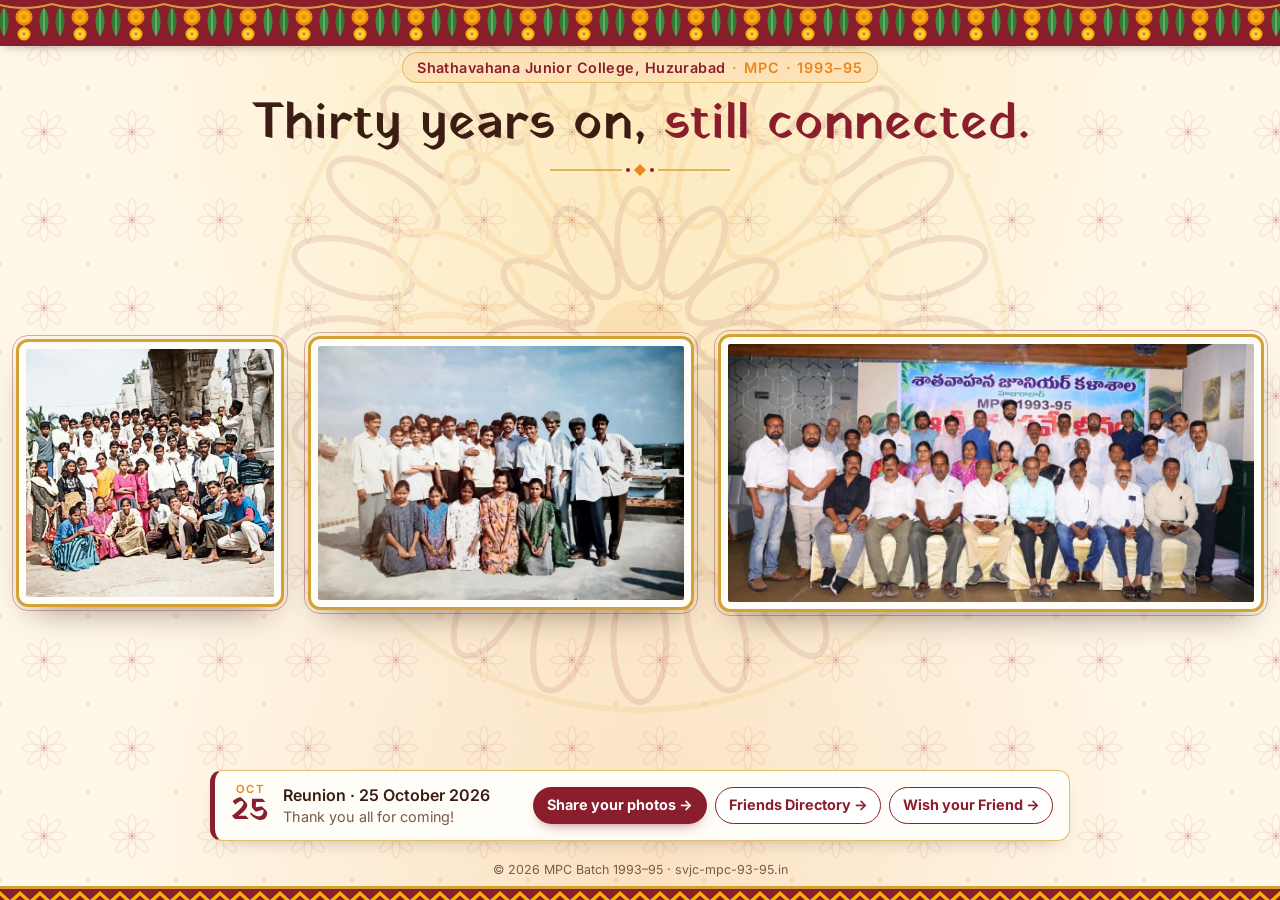
<file: index.html>
<!DOCTYPE html>
<html lang="en">
<head>
  <meta charset="UTF-8">
  <meta name="viewport" content="width=device-width, initial-scale=1.0, viewport-fit=cover">
  <!-- Keep the warm light theme even when the phone is in dark mode -->
  <meta name="color-scheme" content="light only">
  <meta name="theme-color" content="#fff3dc">
  <title>Shathavahana Junior College, Huzurabad · MPC 1993–95</title>
  <meta name="description" content="Shathavahana Junior College, Huzurabad · MPC Class of 1993–95 — thirty years on, still connected.">
  <meta property="og:title" content="Shathavahana Junior College, Huzurabad · MPC 1993–95">
  <meta property="og:description" content="Thirty years on, still connected.">
  <meta property="og:image" content="https://www.svjc-mpc-93-95.in/group-photo.jpeg">
  <link rel="preconnect" href="https://fonts.googleapis.com">
  <link rel="preconnect" href="https://fonts.gstatic.com" crossorigin>
  <link href="https://fonts.googleapis.com/css2?family=Yatra+One&family=Inter:wght@400;600&display=swap" rel="stylesheet">
  <style>
    :root {
      color-scheme: light only;
      --cream: #fff8ea;
      --saffron-soft: #fde2b8;
      --saffron: #e8871e;
      --marigold: #f4b400;
      --maroon: #8b1e2d;
      --leaf: #2e7d32;
      --ink: #3b1d14;
      --muted: #7a5a48;
      --gold: #d4a234;
      --card: #fffdf8;
      --toran-h: 46px;
      --border-h: 14px;
      --gap: clamp(10px, 2.2vh, 22px);
    }

    * { box-sizing: border-box; margin: 0; padding: 0; }

    /* Lock the page to exactly one screen: no scrolling */
    html, body { height: 100%; overflow: hidden; overscroll-behavior: none; }

    body {
      font-family: "Inter", system-ui, sans-serif;
      color: var(--ink);
      line-height: 1.4;
      height: 100vh;
      height: 100dvh;   /* visible height on phones, excluding the address bar */
      display: flex;
      flex-direction: column;
      align-items: center;
      gap: var(--gap);
      padding:
        calc(var(--toran-h) + env(safe-area-inset-top) + 6px)
        max(16px, env(safe-area-inset-right))
        calc(var(--border-h) + env(safe-area-inset-bottom) + 8px)
        max(16px, env(safe-area-inset-left));

      /* Warm saffron glow + faint rangoli flower pattern */
      background-color: var(--cream);
      background-image:
        radial-gradient(ellipse at 50% 0%, rgba(244, 180, 0, 0.22), transparent 60%),
        radial-gradient(ellipse at 50% 100%, rgba(232, 135, 30, 0.20), transparent 60%),
        url("data:image/svg+xml,%3Csvg xmlns='http://www.w3.org/2000/svg' width='88' height='88' viewBox='0 0 88 88'%3E%3Cg fill='none' stroke='%238b1e2d' stroke-opacity='0.09' stroke-width='1.2'%3E%3Cg transform='translate(44 44)'%3E%3Cellipse rx='4' ry='11' cy='-11'/%3E%3Cellipse rx='4' ry='11' cy='-11' transform='rotate(45)'/%3E%3Cellipse rx='4' ry='11' cy='-11' transform='rotate(90)'/%3E%3Cellipse rx='4' ry='11' cy='-11' transform='rotate(135)'/%3E%3Cellipse rx='4' ry='11' cy='-11' transform='rotate(180)'/%3E%3Cellipse rx='4' ry='11' cy='-11' transform='rotate(225)'/%3E%3Cellipse rx='4' ry='11' cy='-11' transform='rotate(270)'/%3E%3Cellipse rx='4' ry='11' cy='-11' transform='rotate(315)'/%3E%3Ccircle r='3'/%3E%3C/g%3E%3C/g%3E%3Cg fill='%23e8871e' fill-opacity='0.14'%3E%3Ccircle cx='0' cy='0' r='2.5'/%3E%3Ccircle cx='88' cy='0' r='2.5'/%3E%3Ccircle cx='0' cy='88' r='2.5'/%3E%3Ccircle cx='88' cy='88' r='2.5'/%3E%3C/g%3E%3C/svg%3E");
    }

    /* ---------- Marigold toran hanging across the top ---------- */
    .toran {
      position: fixed;
      top: 0; left: 0; right: 0;
      height: calc(var(--toran-h) + env(safe-area-inset-top));
      background-color: var(--maroon);
      background-image: url("data:image/svg+xml,%3Csvg xmlns='http://www.w3.org/2000/svg' width='56' height='46' viewBox='0 0 56 46'%3E%3Cpath d='M0 4 Q28 12 56 4' stroke='%23d4a234' stroke-width='2' fill='none'/%3E%3Cg%3E%3Cpath d='M8 7 C1 17 3 28 8 37 C13 28 15 17 8 7Z' fill='%232e7d32'/%3E%3Cpath d='M8 9 L8 35' stroke='%23a5d6a7' stroke-width='0.8'/%3E%3C/g%3E%3Cg%3E%3Cpath d='M48 7 C41 17 43 28 48 37 C53 28 55 17 48 7Z' fill='%23388e3c'/%3E%3Cpath d='M48 9 L48 35' stroke='%23a5d6a7' stroke-width='0.8'/%3E%3C/g%3E%3Cline x1='28' y1='8' x2='28' y2='38' stroke='%23d4a234' stroke-width='1'/%3E%3Ccircle cx='28' cy='17' r='8.5' fill='%23e8871e'/%3E%3Ccircle cx='28' cy='17' r='6' fill='%23f4b400'/%3E%3Ccircle cx='28' cy='17' r='2.4' fill='%23e8871e'/%3E%3Ccircle cx='28' cy='34' r='6.5' fill='%23f4b400'/%3E%3Ccircle cx='28' cy='34' r='4.2' fill='%23ffd54f'/%3E%3Ccircle cx='28' cy='34' r='1.8' fill='%23e8871e'/%3E%3C/svg%3E");
      background-repeat: repeat-x;
      background-position: center bottom;
      background-size: 56px var(--toran-h);
      box-shadow: 0 4px 10px -4px rgba(59, 29, 20, 0.35);
      z-index: 2;
    }

    /* ---------- Saree-style border along the bottom ---------- */
    .saree-border {
      position: fixed;
      left: 0; right: 0; bottom: 0;
      height: calc(var(--border-h) + env(safe-area-inset-bottom));
      background-color: var(--maroon);
      background-image: url("data:image/svg+xml,%3Csvg xmlns='http://www.w3.org/2000/svg' width='20' height='14' viewBox='0 0 20 14'%3E%3Crect width='20' height='3' fill='%23d4a234'/%3E%3Cpath d='M0 14 L10 5 L20 14Z' fill='%23f4b400'/%3E%3Cpath d='M5 14 L10 9.5 L15 14Z' fill='%238b1e2d'/%3E%3C/svg%3E");
      background-repeat: repeat-x;
      background-position: center top;
      background-size: 20px var(--border-h);
      z-index: 2;
    }

    /* ---------- Faint mandala behind the heading ---------- */
    .mandala {
      position: fixed;
      top: calc(var(--toran-h) - 9vmin);
      left: 50%;
      width: min(130vw, 760px);
      aspect-ratio: 1;
      transform: translateX(-50%);
      opacity: 0.10;
      pointer-events: none;
      z-index: 0;
    }
    header, .photo, .meet, footer { position: relative; z-index: 1; }

    /* ---------- Header ---------- */
    header { text-align: center; flex-shrink: 0; width: 100%; }
    .eyebrow {
      display: inline-flex;
      flex-wrap: wrap;
      justify-content: center;
      align-items: center;
      column-gap: 0.45em;
      max-width: 100%;
      font-size: clamp(0.72rem, 1.7vh, 0.9rem);
      font-weight: 600;
      letter-spacing: 0.03em;
      line-height: 1.35;
      color: var(--maroon);
      background: var(--saffron-soft);
      border: 1px solid rgba(212, 162, 52, 0.6);
      padding: 5px 14px;
      border-radius: 999px;
      margin-bottom: clamp(6px, 1.4vh, 12px);
    }
    .eyebrow .batch { color: var(--saffron); white-space: nowrap; letter-spacing: 0.08em; }
    .eyebrow .sep { color: var(--gold); }
    /* Narrow phones: college name on line 1, "MPC · 1993–95" on line 2 */
    @media (max-width: 600px) {
      .eyebrow { flex-direction: column; border-radius: 16px; padding: 6px 14px; }
      .eyebrow .sep { display: none; }
    }
    h1 {
      font-family: "Yatra One", Georgia, serif;
      font-weight: 400;
      white-space: nowrap;      /* always one line */
      width: 100%;
      overflow: hidden;
      /* first guess; the small script below shrinks it if it would not fit */
      font-size: min(6.4vw, 5.6vh, 3.3rem);
      line-height: 1.2;
      color: var(--ink);
    }
    h1 span { color: var(--maroon); }
    .divider {
      display: block;
      width: min(180px, 40vw);
      height: 12px;
      margin: clamp(4px, 1vh, 8px) auto 0;
      background: url("data:image/svg+xml,%3Csvg xmlns='http://www.w3.org/2000/svg' width='180' height='12' viewBox='0 0 180 12'%3E%3Cpath d='M0 6 H72 M108 6 H180' stroke='%23d4a234' stroke-width='1.5'/%3E%3Cpath d='M90 0 L96 6 L90 12 L84 6Z' fill='%23e8871e'/%3E%3Ccircle cx='78' cy='6' r='2' fill='%238b1e2d'/%3E%3Ccircle cx='102' cy='6' r='2' fill='%238b1e2d'/%3E%3C/svg%3E") center / contain no-repeat;
    }

    /* ---------- Photos: three framed pictures share the leftover space ---------- */
    .photo {
      flex: 1 1 0;
      min-height: 0;
      width: 100%;
      max-width: 1600px;
      display: flex;
      flex-direction: row;          /* side by side */
      align-items: center;
      justify-content: center;
      gap: clamp(10px, 2vw, 24px);
    }
    /* Each picture's share of the width follows its shape (width / height),
       so both photos end up the same height. */
    .shot {
      flex: var(--ratio) 1 0;
      min-width: 0;
      min-height: 0;
      height: 100%;
      display: flex;
      align-items: center;
      justify-content: center;
    }
    .shot img {
      display: block;
      max-width: 100%;
      max-height: 100%;
      width: auto;
      height: auto;
      object-fit: contain;      /* whole photo always visible, never cropped */
      padding: clamp(3px, 0.8vh, 7px);
      background: var(--card);
      border: 3px solid var(--gold);
      outline: 1px solid rgba(139, 30, 45, 0.35);
      outline-offset: 3px;
      border-radius: 12px;
      box-shadow: 0 16px 34px -16px rgba(59, 29, 20, 0.55);
    }

    /* ---------- Meet card ---------- */
    .meet {
      flex-shrink: 0;
      display: flex;
      align-items: center;
      gap: 14px;
      background: var(--card);
      border: 1px solid rgba(212, 162, 52, 0.7);
      border-left: 5px solid var(--maroon);
      border-radius: 12px;
      padding: clamp(8px, 1.4vh, 13px) 16px;
      max-width: 860px;
      width: 100%;
      box-shadow: 0 8px 20px -14px rgba(59, 29, 20, 0.5);
    }
    .meet-date { flex-shrink: 0; text-align: center; line-height: 1; }
    .meet-date .mon {
      font-size: 0.7rem;
      font-weight: 600;
      letter-spacing: 0.12em;
      color: var(--saffron);
    }
    .meet-date .day {
      font-family: "Yatra One", Georgia, serif;
      font-size: clamp(1.5rem, 3.6vh, 2rem);
      color: var(--maroon);
    }
    .meet h2 { font-size: clamp(0.88rem, 2vh, 1rem); font-weight: 600; }
    .meet p  { font-size: clamp(0.78rem, 1.7vh, 0.9rem); color: var(--muted); }
    .meet-text { flex: 1; min-width: 0; }
    .meet-cta { flex-shrink: 0; text-decoration: none; white-space: nowrap; font-weight: 700;
      font-size: clamp(0.78rem, 1.8vh, 0.9rem); color: #fff; background: var(--maroon);
      border-radius: 999px; padding: 8px 14px; box-shadow: 0 6px 14px -8px rgba(139, 30, 45, 0.8); }
    .meet-cta:hover, .meet-cta:focus-visible { background: #6e1424; }
    .meet-actions { display: flex; gap: 8px; flex-shrink: 0; }
    .meet-cta .sm { display: none; }
    .meet-cta.alt { background: #fff; color: var(--maroon); border: 1.5px solid var(--maroon); box-shadow: none; padding: 6.5px 12.5px; }
    .meet-cta.alt:hover, .meet-cta.alt:focus-visible { background: #fbedef; }
    /* Narrow screens and sideways phones: button on its own row under the text. */
    @media (max-width: 600px), (orientation: landscape) and (max-height: 500px) {
      .meet { flex-wrap: wrap; row-gap: 8px; }
      .meet-actions { width: 100%; gap: 6px; }
      .meet-cta .lg { display: none; } .meet-cta .sm { display: inline; }
      .meet-cta { flex: 1 1 0; min-width: 0; text-align: center; padding: 8px 6px; font-size: min(3.3vw, 0.86rem); overflow: hidden; text-overflow: ellipsis; }
      .meet-cta.alt { padding: 6.5px 4.5px; }
    }
    @media (orientation: landscape) and (max-height: 500px) {
      .meet-cta { font-size: min(1.4vw, 0.74rem); padding: 7px 3px; }
      .meet-cta.alt { padding: 5.5px 2.5px; }
    }

    footer {
      flex-shrink: 0;
      font-size: clamp(0.66rem, 1.4vh, 0.78rem);
      color: var(--muted);
      text-align: center;
    }

    /* ---------- Phones & tablets held upright (the main audience) ----------
       Size the photo to the screen width and keep heading, photo and
       meet card grouped together in the middle. */
    @media (max-aspect-ratio: 3/4) {
      body { --gap: clamp(14px, 2.8vh, 28px); }
      header { margin-top: auto; }
      /* Newest photo full width on top; the two old ones side by side below. */
      .photo { display: grid; grid-template-columns: 1fr 1fr; grid-template-rows: auto auto; align-content: center;
               grid-template-areas: "now now" "then1 then2"; gap: clamp(8px, 1.6vh, 16px); align-items: end; }
      .shot  { height: auto; width: 100%; }
      .shot.now img   { max-height: 34vh; max-height: 34dvh; }    /* sizes keep everything on one screen */
      .shot.then1 img, .shot.then2 img { max-height: 23vh; max-height: 23dvh; }
      .shot.now { grid-area: now; } .shot.then1 { grid-area: then1; } .shot.then2 { grid-area: then2; }
      .meet { margin-bottom: auto; }
    }

    /* ---------- Phones held sideways (wide but short) ---------- */
    @media (orientation: landscape) and (max-height: 500px) {
      :root { --toran-h: 30px; --border-h: 10px; }
      body {
        display: grid;
        grid-template-columns: minmax(200px, 36%) 1fr;
        grid-template-rows: auto 1fr auto;
        grid-template-areas:
          "head  head"
          "meet  photo"
          "foot  photo";
        align-items: center;
        column-gap: 20px;
        row-gap: 8px;
      }
      header { grid-area: head; }
      .divider { display: none; }
      .eyebrow { font-size: 0.72rem; padding: 3px 12px; margin-bottom: 4px; }
      h1 { font-size: min(4.2vw, 9vh); }
      .photo  { grid-area: photo; height: 100%; }
      .meet   { grid-area: meet; padding: 8px 12px; align-self: end; }
      .meet p { display: none; }
      footer  { grid-area: foot; align-self: start; }
      .mandala { display: none; }
    }

    /* ---------- Very short upright screens ---------- */
    @media (max-height: 580px) and (orientation: portrait) {
      .meet p, .divider { display: none; }
    }
  </style>
</head>
<body>

  <div class="toran" aria-hidden="true"></div>
  <svg class="mandala" id="mandala" viewBox="-100 -100 200 200" aria-hidden="true"></svg>

  <header>
    <div class="eyebrow"><span class="college">Shathavahana Junior College, Huzurabad</span><span class="sep" aria-hidden="true">·</span><span class="batch">MPC · 1993–95</span></div>
    <h1 id="title">Thirty years on, <span>still connected.</span></h1>
    <span class="divider" aria-hidden="true"></span>
  </header>

  <main class="photo" aria-label="Batch photos">
    <!-- --ratio = width/height, --ratio-v = height/width (used when stacked) -->
    <figure class="shot then1" style="--ratio:1; --ratio-v:1">
      <img src="group-photo.jpeg" width="1600" height="1600"
           alt="Group photo of the Shathavahana Junior College MPC Class of 1993–95 at a temple"
           onerror="this.parentNode.style.display='none'">
    </figure>
    <figure class="shot then2" style="--ratio:1.435; --ratio-v:0.697">
      <img src="group-photo-2.jpeg" width="1600" height="1115"
           alt="MPC 1993–95 classmates together on a rooftop in Huzurabad"
           onerror="this.parentNode.style.display='none'">
    </figure>
    <figure class="shot now" style="--ratio:2.036; --ratio-v:0.491">
      <img src="group-photo-3.jpeg" width="1140" height="560"
           alt="MPC 1993–95 classmates at the reunion on 25 October 2026 in Hanamkonda"
           onerror="this.parentNode.style.display='none'">
    </figure>
  </main>

  <section class="meet" aria-label="Reunion">
    <div class="meet-date">
      <div class="mon">OCT</div>
      <div class="day">25</div>
    </div>
    <div class="meet-text">
      <h2>Reunion · 25 October 2026</h2>
      <p>Thank you all for coming!</p>
    </div>
    <div class="meet-actions">
      <a class="meet-cta" href="/upload/"><span class="lg">Share your photos →</span><span class="sm">Share photos</span></a>
      <a class="meet-cta alt" href="/friends/"><span class="lg">Friends Directory →</span><span class="sm">Directory</span></a>
      <a class="meet-cta alt" href="/wishes/"><span class="lg">Wish your Friend →</span><span class="sm">Wish friends</span></a>
    </div>
  </section>

  <footer>&copy; 2026 MPC Batch 1993–95 · svjc-mpc-93-95.in</footer>

  <div class="saree-border" aria-hidden="true"></div>

  <script>
    // Draw the background mandala: rings of petals around a centre.
    (function () {
      var svg = document.getElementById('mandala'), out = '';
      var rings = [
        { n: 24, r: 78, rx: 7,  ry: 16, c: '#8b1e2d' },
        { n: 16, r: 52, rx: 8,  ry: 18, c: '#e8871e' },
        { n: 12, r: 28, rx: 6,  ry: 13, c: '#8b1e2d' }
      ];
      rings.forEach(function (g) {
        for (var i = 0; i < g.n; i++) {
          out += '<ellipse cx="0" cy="' + -g.r + '" rx="' + g.rx + '" ry="' + g.ry +
                 '" fill="none" stroke="' + g.c + '" stroke-width="1.6" transform="rotate(' +
                 (360 / g.n) * i + ')"/>';
        }
      });
      out += '<circle r="96" fill="none" stroke="#d4a234" stroke-width="1.5"/>' +
             '<circle r="64" fill="none" stroke="#d4a234" stroke-width="1"/>' +
             '<circle r="12" fill="#e8871e"/>';
      svg.innerHTML = out;
    })();

    // Keep the headline on one line: shrink it until it fits the screen width.
    (function () {
      var h = document.getElementById('title');
      function fit() {
        h.style.fontSize = '';
        var size = parseFloat(getComputedStyle(h).fontSize);
        while (h.scrollWidth > h.clientWidth && size > 12) {
          size -= 0.5;
          h.style.fontSize = size + 'px';
        }
      }
      fit();
      if (document.fonts && document.fonts.ready) document.fonts.ready.then(fit);
      window.addEventListener('resize', fit);
      window.addEventListener('orientationchange', fit);
    })();
  </script>
</body>
</html>
</file>
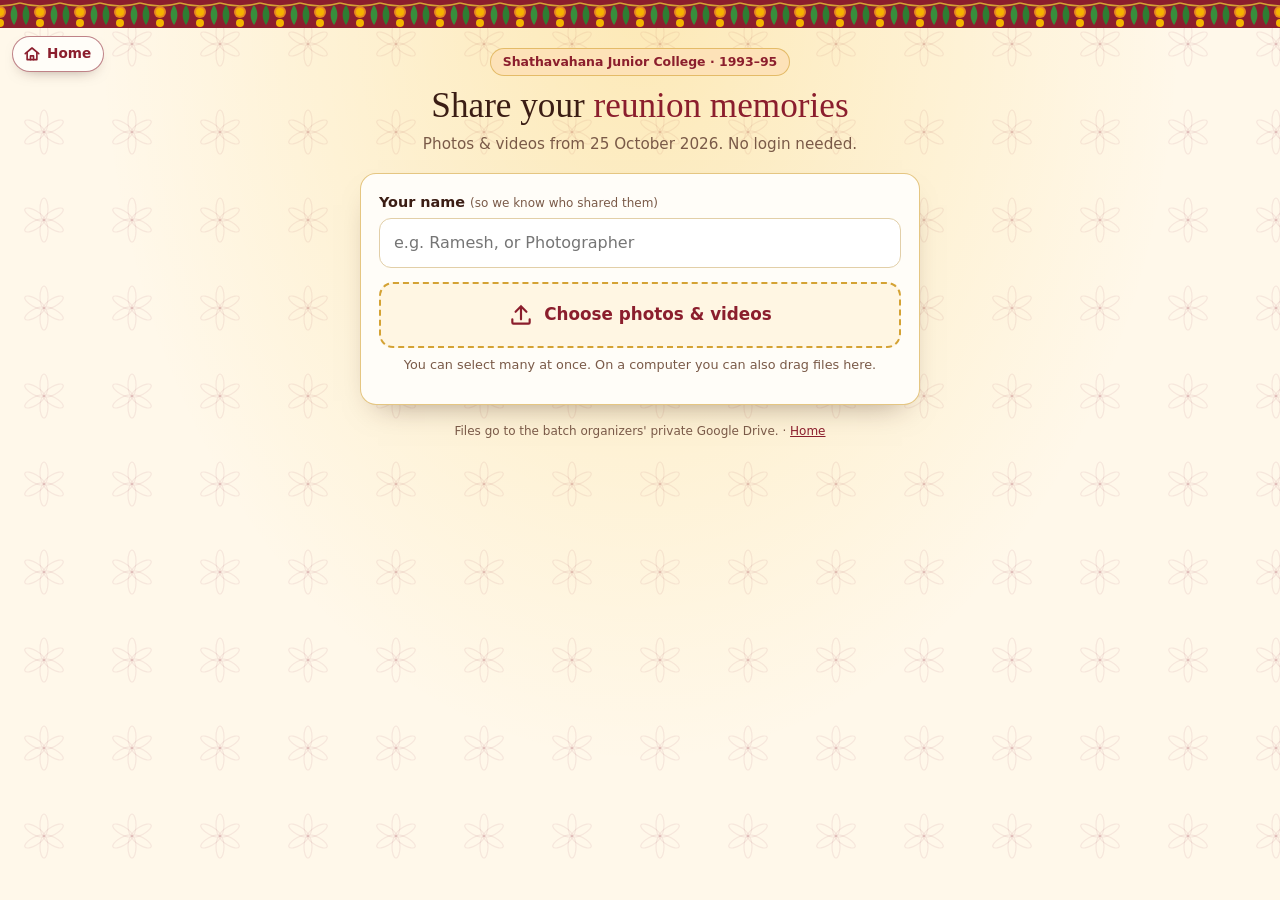
<file: upload/index.html>
<!doctype html>
<html lang="en">
<head>
  <meta charset="utf-8" />
  <meta name="viewport" content="width=device-width, initial-scale=1, viewport-fit=cover" />
  <!-- Only this site's scripts run. Uploads go to Google (Apps Script + Drive upload addresses). -->
  <meta http-equiv="Content-Security-Policy" content="default-src 'self'; script-src 'self'; style-src 'self' 'unsafe-inline' https://fonts.googleapis.com; font-src https://fonts.gstatic.com; img-src 'self' data: blob:; connect-src https://script.google.com https://script.googleusercontent.com https://www.googleapis.com; object-src 'none'; base-uri 'self'; form-action 'none'; upgrade-insecure-requests" />
  <meta name="referrer" content="strict-origin-when-cross-origin" />
  <meta name="robots" content="noindex" />
  <meta name="color-scheme" content="light only" />
  <meta name="theme-color" content="#8b1e2d" />
  <title>Share Photos & Videos · Shathavahana Junior College Reunion 2026</title>
  <meta property="og:title" content="Share your reunion photos & videos" />
  <meta property="og:description" content="Tap the link, choose your photos and videos, done. No login needed." />
  <meta property="og:image" content="https://www.svjc-mpc-93-95.in/group-photo-2.jpeg" />
  <link rel="icon" href="data:image/svg+xml,%3Csvg xmlns='http://www.w3.org/2000/svg' viewBox='0 0 24 24'%3E%3Crect width='24' height='24' rx='5' fill='%238b1e2d'/%3E%3Cpath d='M12 6l5 5h-3v6h-4v-6H7z' fill='%23f4b400'/%3E%3C/svg%3E" />
  <link rel="preconnect" href="https://fonts.googleapis.com" />
  <link rel="preconnect" href="https://fonts.gstatic.com" crossorigin />
  <link href="https://fonts.googleapis.com/css2?family=Yatra+One&family=Inter:wght@400;600;700&display=swap" rel="stylesheet" />
  <style>
    :root { --cream:#fff8ea; --maroon:#8b1e2d; --saffron:#e8871e; --gold:#d4a234; --ink:#3b1d14; --muted:#7a5a48; --card:#fffdf8; --ok:#1f8f4e; --err:#c62828; }
    * { box-sizing: border-box; margin: 0; padding: 0; }
    html { -webkit-text-size-adjust: 100%; }
    body { font-family: Inter, system-ui, sans-serif; color: var(--ink); line-height: 1.45; min-height: 100vh; min-height: 100dvh;
      background-color: var(--cream);
      background-image: radial-gradient(ellipse at 50% 0%, rgba(244,180,0,.22), transparent 60%),
        url("data:image/svg+xml,%3Csvg xmlns='http://www.w3.org/2000/svg' width='88' height='88'%3E%3Cg fill='none' stroke='%238b1e2d' stroke-opacity='0.08' stroke-width='1.2' transform='translate(44 44)'%3E%3Cellipse rx='4' ry='11' cy='-11'/%3E%3Cellipse rx='4' ry='11' cy='-11' transform='rotate(60)'/%3E%3Cellipse rx='4' ry='11' cy='-11' transform='rotate(120)'/%3E%3Cellipse rx='4' ry='11' cy='-11' transform='rotate(180)'/%3E%3Cellipse rx='4' ry='11' cy='-11' transform='rotate(240)'/%3E%3Cellipse rx='4' ry='11' cy='-11' transform='rotate(300)'/%3E%3C/g%3E%3C/svg%3E");
      padding: calc(40px + env(safe-area-inset-top)) 16px calc(28px + env(safe-area-inset-bottom)); }
    .toran { position: fixed; top: 0; left: 0; right: 0; height: calc(28px + env(safe-area-inset-top)); z-index: 5; background-color: var(--maroon);
      background-image: url("data:image/svg+xml,%3Csvg xmlns='http://www.w3.org/2000/svg' width='40' height='28' viewBox='0 0 40 28'%3E%3Cpath d='M0 3 Q20 9 40 3' stroke='%23d4a234' stroke-width='1.5' fill='none'/%3E%3Cpath d='M6 5 C1 12 2 19 6 25 C10 19 11 12 6 5Z' fill='%232e7d32'/%3E%3Cpath d='M34 5 C29 12 30 19 34 25 C38 19 39 12 34 5Z' fill='%23388e3c'/%3E%3Ccircle cx='20' cy='12' r='6' fill='%23e8871e'/%3E%3Ccircle cx='20' cy='12' r='4' fill='%23f4b400'/%3E%3Ccircle cx='20' cy='23' r='4' fill='%23f4b400'/%3E%3C/svg%3E");
      background-repeat: repeat-x; background-position: center bottom; background-size: 40px 28px; }
    main { max-width: 560px; margin: 0 auto; }
    header { text-align: center; margin: 8px 0 18px; }
    .eyebrow { display: inline-block; font-size: .78rem; font-weight: 600; color: var(--maroon); background: #fde2b8; border: 1px solid rgba(212,162,52,.6); border-radius: 999px; padding: 4px 12px; }
    h1 { font-family: "Yatra One", Georgia, serif; font-weight: 400; font-size: clamp(1.6rem, 7vw, 2.2rem); line-height: 1.15; margin-top: 10px; }
    h1 span { color: var(--maroon); }
    .sub { color: var(--muted); margin-top: 6px; font-size: .95rem; }
    .card { background: var(--card); border: 1px solid rgba(212,162,52,.6); border-radius: 16px; padding: 18px; box-shadow: 0 14px 30px -18px rgba(59,29,20,.5); }
    label.name { display: block; font-weight: 600; font-size: .9rem; }
    label.name small { font-weight: 400; color: var(--muted); }
    input[type=text] { width: 100%; margin-top: 6px; font: inherit; font-size: 16px; padding: 12px 14px; border: 1px solid #e2cfa8; border-radius: 12px; background: #fff; }
    input[type=text]:focus { outline: 2px solid var(--maroon); outline-offset: 1px; }
    .pick { margin-top: 14px; display: flex; align-items: center; justify-content: center; gap: 10px; width: 100%; padding: 18px 16px; border: 2px dashed var(--gold); border-radius: 14px;
      background: #fff6e3; color: var(--maroon); font-weight: 700; font-size: 1.05rem; cursor: pointer; text-align: center; }
    .pick:hover, .pick.drag { background: #fdebc8; }
    .pick svg { flex-shrink: 0; }
    .pick input { position: absolute; width: 1px; height: 1px; opacity: 0; }
    .hint { font-size: .8rem; color: var(--muted); margin-top: 8px; text-align: center; }
    .summary { display: none; margin-top: 16px; font-size: .9rem; font-weight: 600; }
    .bar { height: 8px; border-radius: 99px; background: #f1e3c6; overflow: hidden; margin-top: 6px; }
    .bar > i { display: block; height: 100%; width: 0; background: linear-gradient(90deg, var(--saffron), var(--maroon)); transition: width .3s; }
    ul#files { list-style: none; margin-top: 12px; display: grid; gap: 8px; }
    ul#files li { display: grid; grid-template-columns: 44px 1fr auto; gap: 10px; align-items: center; background: #fff; border: 1px solid #efe2c8; border-radius: 12px; padding: 8px 10px; }
    .thumb { width: 44px; height: 44px; border-radius: 8px; background: #f3ead8 center/cover no-repeat; display: grid; place-items: center; color: var(--muted); font-size: .7rem; font-weight: 700; }
    .fname { font-size: .85rem; font-weight: 600; white-space: nowrap; overflow: hidden; text-overflow: ellipsis; }
    .fmeta { font-size: .75rem; color: var(--muted); }
    .fmeta.err { color: var(--err); }
    .state { font-size: .8rem; font-weight: 700; min-width: 44px; text-align: right; }
    .state.ok { color: var(--ok); } .state.err { color: var(--err); }
    li .bar { grid-column: 2 / 4; margin-top: 0; height: 5px; }
    .retry { display: none; margin-top: 12px; width: 100%; padding: 12px; border-radius: 999px; border: 1px solid var(--maroon); background: #fff; color: var(--maroon); font: inherit; font-weight: 700; cursor: pointer; }
    .notice { margin-top: 14px; font-size: .85rem; border-radius: 12px; padding: 10px 12px; background: #fff3e0; border: 1px solid #f6cf98; color: #7a4a10; }
    .notice.ok { background: #e8f5ec; border-color: #a5d6b3; color: #1b5e33; }
    .closed { text-align: center; color: var(--muted); }
    footer { text-align: center; font-size: .75rem; color: var(--muted); margin-top: 18px; }
    footer a { color: var(--maroon); }

    /* Home button: fixed under the toran; icon-only on phones so it never covers the heading. */
    .home { position: fixed; z-index: 6; top: calc(36px + env(safe-area-inset-top)); left: max(12px, env(safe-area-inset-left));
      display: inline-flex; align-items: center; gap: 6px; height: 36px; padding: 0 12px 0 10px; border-radius: 999px;
      background: #fffdf8; color: #8b1e2d; border: 1.5px solid rgba(139,30,45,.55); font-weight: 700; font-size: .85rem; text-decoration: none;
      box-shadow: 0 6px 16px -10px rgba(59,29,20,.6); }
    .home:hover, .home:focus-visible { background: #fbedef; }
    @media (max-width: 640px) { .home { width: 36px; padding: 0; justify-content: center; } .home span { display: none; } }
    @media (max-width: 400px) { header { padding-top: 40px; } }   /* keep the heading clear of the Home button */
  </style>
</head>
<body>
  <div class="toran" aria-hidden="true"></div>
  <a class="home" href="/" aria-label="Home"><svg viewBox="0 0 24 24" width="18" height="18" fill="none" stroke="currentColor" stroke-width="2.2" stroke-linecap="round" stroke-linejoin="round" aria-hidden="true"><path d="M3 11.5 12 4l9 7.5"/><path d="M5.5 10v9.5h13V10"/><path d="M10 19.5v-5h4v5"/></svg><span>Home</span></a>
  <main>
    <header>
      <span class="eyebrow">Shathavahana Junior College · 1993–95</span>
      <h1>Share your <span>reunion memories</span></h1>
      <p class="sub">Photos & videos from 25 October 2026. No login needed.</p>
    </header>

    <section class="card" id="uploader" aria-label="Upload photos and videos">
      <label class="name" for="who">Your name <small>(so we know who shared them)</small></label>
      <input type="text" id="who" autocomplete="name" placeholder="e.g. Ramesh, or Photographer" maxlength="60" />

      <label class="pick" id="pick">
        <svg width="26" height="26" viewBox="0 0 24 24" fill="none" stroke="currentColor" stroke-width="2" stroke-linecap="round" aria-hidden="true"><path d="M12 16V4M7 9l5-5 5 5"/><path d="M4 16v3a1 1 0 0 0 1 1h14a1 1 0 0 0 1-1v-3"/></svg>
        <span id="pickText">Choose photos & videos</span>
        <input type="file" id="files-input" multiple accept="image/*,video/*" />
      </label>
      <p class="hint" id="hint">You can select many at once. On a computer you can also drag files here.</p>

      <div class="summary" id="summary">
        <div id="summaryText"></div>
        <div class="bar"><i id="totalBar"></i></div>
      </div>
      <ul id="files"></ul>
      <button type="button" class="retry" id="retry">Retry failed files</button>
      <p class="notice" id="notice" hidden></p>
    </section>

    <section class="card closed" id="closed" hidden>
      <p><strong>Uploads aren't open yet.</strong><br>Please check back soon.</p>
    </section>

    <footer>Files go to the batch organizers' private Google Drive. · <a href="/">Home</a></footer>
  </main>
  <script src="config.js?v=2"></script>
  <script src="app.js?v=1"></script>
</body>
</html>
</file>
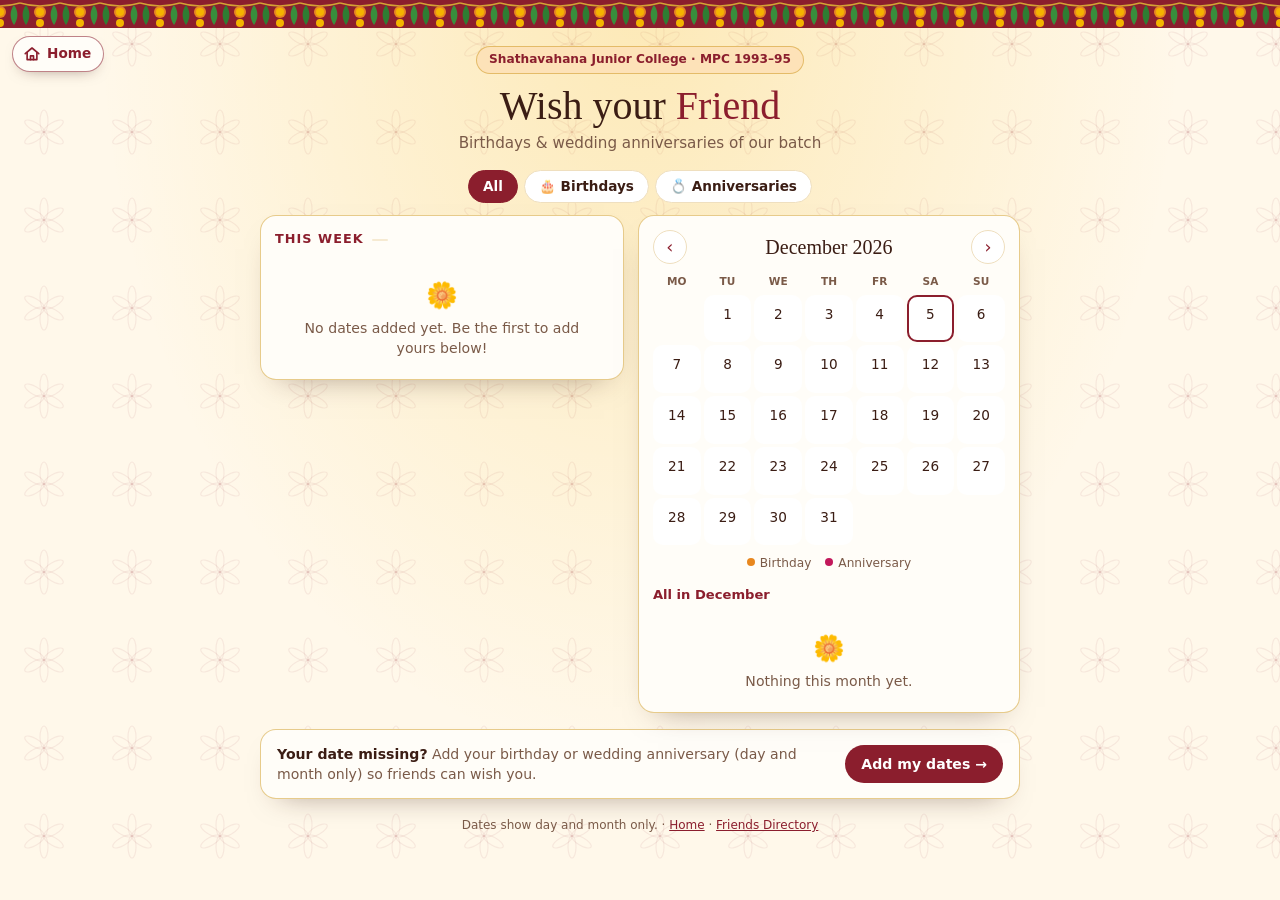
<file: wishes/index.html>
<!doctype html>
<html lang="en">
<head>
  <meta charset="utf-8" />
  <meta name="viewport" content="width=device-width, initial-scale=1, viewport-fit=cover" />
  <meta http-equiv="Content-Security-Policy" content="default-src 'self'; script-src 'self'; style-src 'self' 'unsafe-inline' https://fonts.googleapis.com; font-src https://fonts.gstatic.com; img-src 'self' data:; connect-src 'self'; object-src 'none'; base-uri 'self'; form-action 'none'; upgrade-insecure-requests" />
  <meta name="referrer" content="strict-origin-when-cross-origin" />
  <meta name="robots" content="noindex" />
  <meta name="color-scheme" content="light only" />
  <meta name="theme-color" content="#8b1e2d" />
  <title>Wish your Friend · Shathavahana Junior College · MPC 1993–95</title>
  <meta name="description" content="Birthdays and wedding anniversaries of our MPC 1993–95 batch, this week and this month." />
  <meta property="og:title" content="Wish your Friend · MPC 1993–95" />
  <meta property="og:description" content="Whose birthday or anniversary is it this week? Send your wishes in one tap." />
  <meta property="og:image" content="https://www.svjc-mpc-93-95.in/group-photo-3.jpeg" />
  <link rel="icon" href="data:image/svg+xml,%3Csvg xmlns='http://www.w3.org/2000/svg' viewBox='0 0 24 24'%3E%3Crect width='24' height='24' rx='5' fill='%238b1e2d'/%3E%3Crect x='5' y='11' width='14' height='8' rx='1.5' fill='%23f4b400'/%3E%3Crect x='11.2' y='6' width='1.6' height='5' fill='%23fff'/%3E%3Ccircle cx='12' cy='5' r='1.4' fill='%23e8871e'/%3E%3C/svg%3E" />
  <link rel="preconnect" href="https://fonts.googleapis.com" />
  <link rel="preconnect" href="https://fonts.gstatic.com" crossorigin />
  <link href="https://fonts.googleapis.com/css2?family=Yatra+One&family=Inter:wght@400;500;600;700&display=swap" rel="stylesheet" />
  <style>
    :root { --cream:#fff8ea; --maroon:#8b1e2d; --maroon-d:#6e1424; --saffron:#e8871e; --marigold:#f4b400; --gold:#d4a234; --ink:#3b1d14; --muted:#7a5a48;
            --card:#fffdf8; --line:#efdfbf; --bday:#e8871e; --anniv:#c2185b; --wa:#1f8f4e; }
    * { box-sizing: border-box; margin: 0; padding: 0; }
    html { -webkit-text-size-adjust: 100%; }
    body { font-family: Inter, system-ui, sans-serif; color: var(--ink); line-height: 1.45; min-height: 100vh; min-height: 100dvh;
      background-color: var(--cream);
      background-image: radial-gradient(ellipse at 50% 0%, rgba(244,180,0,.22), transparent 60%),
        url("data:image/svg+xml,%3Csvg xmlns='http://www.w3.org/2000/svg' width='88' height='88'%3E%3Cg fill='none' stroke='%238b1e2d' stroke-opacity='0.07' stroke-width='1.2' transform='translate(44 44)'%3E%3Cellipse rx='4' ry='11' cy='-11'/%3E%3Cellipse rx='4' ry='11' cy='-11' transform='rotate(60)'/%3E%3Cellipse rx='4' ry='11' cy='-11' transform='rotate(120)'/%3E%3Cellipse rx='4' ry='11' cy='-11' transform='rotate(180)'/%3E%3Cellipse rx='4' ry='11' cy='-11' transform='rotate(240)'/%3E%3Cellipse rx='4' ry='11' cy='-11' transform='rotate(300)'/%3E%3C/g%3E%3C/svg%3E");
      padding: calc(40px + env(safe-area-inset-top)) 16px calc(28px + env(safe-area-inset-bottom)); }
    .toran { position: fixed; top: 0; left: 0; right: 0; height: calc(28px + env(safe-area-inset-top)); z-index: 5; background-color: var(--maroon);
      background-image: url("data:image/svg+xml,%3Csvg xmlns='http://www.w3.org/2000/svg' width='40' height='28' viewBox='0 0 40 28'%3E%3Cpath d='M0 3 Q20 9 40 3' stroke='%23d4a234' stroke-width='1.5' fill='none'/%3E%3Cpath d='M6 5 C1 12 2 19 6 25 C10 19 11 12 6 5Z' fill='%232e7d32'/%3E%3Cpath d='M34 5 C29 12 30 19 34 25 C38 19 39 12 34 5Z' fill='%23388e3c'/%3E%3Ccircle cx='20' cy='12' r='6' fill='%23e8871e'/%3E%3Ccircle cx='20' cy='12' r='4' fill='%23f4b400'/%3E%3Ccircle cx='20' cy='23' r='4' fill='%23f4b400'/%3E%3C/svg%3E");
      background-repeat: repeat-x; background-position: center bottom; background-size: 40px 28px; }
    main { max-width: 760px; margin: 0 auto; }
    a { color: var(--maroon); }
    button { font: inherit; cursor: pointer; }

    header { text-align: center; margin: 6px 0 16px; }
    .eyebrow { display: inline-block; font-size: .76rem; font-weight: 600; color: var(--maroon); background: #fde2b8; border: 1px solid rgba(212,162,52,.6); border-radius: 999px; padding: 4px 12px; }
    h1 { font-family: "Yatra One", Georgia, serif; font-weight: 400; font-size: clamp(1.8rem, 8vw, 2.5rem); line-height: 1.1; margin-top: 10px; }
    h1 span { color: var(--maroon); }
    .sub { color: var(--muted); margin-top: 4px; font-size: .95rem; }

    .card { background: var(--card); border: 1px solid rgba(212,162,52,.55); border-radius: 16px; box-shadow: 0 14px 30px -20px rgba(59,29,20,.5); }
    h2 { font-size: .8rem; font-weight: 700; text-transform: uppercase; letter-spacing: .08em; color: var(--maroon); display: flex; align-items: center; gap: 8px; }
    h2 .count { font-size: .72rem; letter-spacing: 0; text-transform: none; font-weight: 600; color: var(--muted); background: #f6ead2; border-radius: 99px; padding: 1px 8px; }

    /* Today */
    #today { margin-bottom: 14px; padding: 16px; background: linear-gradient(135deg, #fff6e0, #fde7c2); border-color: rgba(212,162,52,.8); }
    #today[hidden] { display: none; }
    #today .list { margin-top: 10px; }

    /* Filter chips */
    .chips { display: flex; gap: 6px; justify-content: center; margin: 0 0 12px; flex-wrap: wrap; }
    .chip { border: 1px solid var(--line); background: #fff; color: var(--ink); border-radius: 999px; padding: 6px 14px; font-size: .85rem; font-weight: 600; }
    .chip[aria-pressed="true"] { background: var(--maroon); color: #fff; border-color: var(--maroon); }

    /* Two columns on wide screens: week list + month calendar */
    .grid { display: grid; gap: 14px; }
    @media (min-width: 720px) { .grid { grid-template-columns: 1fr 1.05fr; align-items: start; } }
    .panel { padding: 14px 14px 10px; }

    /* Entries */
    .list { list-style: none; display: grid; gap: 8px; margin-top: 10px; }
    .item { display: grid; grid-template-columns: 46px 1fr auto; align-items: center; gap: 10px; background: #fff; border: 1px solid var(--line); border-left: 4px solid var(--c); border-radius: 12px; padding: 8px 10px; }
    .item.bday { --c: var(--bday); } .item.anniv { --c: var(--anniv); }
    .dbox { text-align: center; line-height: 1; border-radius: 9px; padding: 5px 0; background: #fbf1dc; }
    .dbox .m { font-size: .62rem; font-weight: 700; letter-spacing: .08em; text-transform: uppercase; color: var(--muted); }
    .dbox .d { font-family: "Yatra One", Georgia, serif; font-size: 1.35rem; color: var(--maroon); }
    .who { min-width: 0; }
    .who .n { font-weight: 600; font-size: .95rem; line-height: 1.25; overflow-wrap: anywhere; }
    .who .t { font-size: .78rem; color: var(--muted); }
    .who .t b { font-weight: 600; color: var(--c); }
    .wish { border: 0; background: var(--wa); color: #fff; border-radius: 999px; padding: 7px 12px; font-size: .8rem; font-weight: 700; white-space: nowrap; display: inline-flex; align-items: center; gap: 6px; }
    .wish:hover { background: #16733e; }
    .wish svg { width: 15px; height: 15px; }
    .empty { text-align: center; color: var(--muted); font-size: .88rem; padding: 18px 8px 10px; }
    .empty .big { font-size: 1.6rem; display: block; margin-bottom: 4px; }

    /* Calendar */
    .cal-head { display: flex; align-items: center; justify-content: space-between; gap: 8px; }
    .cal-head .title { font-family: "Yatra One", Georgia, serif; font-size: 1.25rem; color: var(--ink); }
    .nav { width: 34px; height: 34px; border-radius: 50%; border: 1px solid var(--line); background: #fff; color: var(--maroon); font-size: 1.1rem; line-height: 1; }
    .nav:hover { background: #fbedef; }
    .cal { display: grid; grid-template-columns: repeat(7, 1fr); gap: 3px; margin-top: 10px; }
    .dow { text-align: center; font-size: .66rem; font-weight: 700; color: var(--muted); text-transform: uppercase; padding-bottom: 2px; }
    .day { position: relative; aspect-ratio: 1 / 1; min-height: 38px; border: 1px solid transparent; border-radius: 10px; background: #fff; display: flex; flex-direction: column; align-items: center; justify-content: center; gap: 2px; font-size: .85rem; color: var(--ink); }
    .day.out { background: transparent; color: #c8b79a; }
    .day.has { border-color: var(--line); font-weight: 700; }
    .day.today { outline: 2px solid var(--maroon); outline-offset: -2px; }
    .day.sel { background: var(--maroon); color: #fff; }
    .day .dots { display: flex; gap: 3px; height: 6px; }
    .day .dots i { width: 6px; height: 6px; border-radius: 50%; display: block; }
    .day .dots .b { background: var(--bday); } .day .dots .a { background: var(--anniv); }
    .day.sel .dots i { box-shadow: 0 0 0 1.5px #fff; }
    .legend { display: flex; gap: 14px; justify-content: center; font-size: .76rem; color: var(--muted); margin: 10px 0 2px; }
    .legend i { display: inline-block; width: 8px; height: 8px; border-radius: 50%; margin-right: 5px; vertical-align: 1px; }
    #dayList .list { margin-top: 8px; }
    .daytitle { margin-top: 12px; font-size: .82rem; font-weight: 700; color: var(--maroon); }

    .add { margin-top: 16px; padding: 14px 16px; display: flex; align-items: center; justify-content: space-between; gap: 12px; flex-wrap: wrap; }
    .add p { font-size: .88rem; color: var(--muted); flex: 1 1 220px; }
    .add p strong { color: var(--ink); }
    .btn { display: inline-block; text-decoration: none; background: var(--maroon); color: #fff; border-radius: 999px; padding: 9px 16px; font-weight: 700; font-size: .88rem; white-space: nowrap; }
    .btn:hover { background: var(--maroon-d); }
    footer { text-align: center; font-size: .75rem; color: var(--muted); margin-top: 18px; }

    .toast { position: fixed; left: 50%; bottom: calc(18px + env(safe-area-inset-bottom)); transform: translateX(-50%); background: var(--ink); color: #fff; font-size: .85rem; padding: 9px 14px; border-radius: 999px; opacity: 0; pointer-events: none; transition: opacity .2s; z-index: 10; }
    .toast.show { opacity: 1; }
    @media (max-width: 380px) { .wish .lbl { display: none; } .wish { padding: 8px 10px; } }

    /* Home button: fixed under the toran; icon-only on phones so it never covers the heading. */
    .home { position: fixed; z-index: 6; top: calc(36px + env(safe-area-inset-top)); left: max(12px, env(safe-area-inset-left));
      display: inline-flex; align-items: center; gap: 6px; height: 36px; padding: 0 12px 0 10px; border-radius: 999px;
      background: #fffdf8; color: #8b1e2d; border: 1.5px solid rgba(139,30,45,.55); font-weight: 700; font-size: .85rem; text-decoration: none;
      box-shadow: 0 6px 16px -10px rgba(59,29,20,.6); }
    .home:hover, .home:focus-visible { background: #fbedef; }
    @media (max-width: 640px) { .home { width: 36px; padding: 0; justify-content: center; } .home span { display: none; } }
    @media (max-width: 400px) { header { padding-top: 40px; } }   /* keep the heading clear of the Home button */
  </style>
</head>
<body>
  <div class="toran" aria-hidden="true"></div>
  <a class="home" href="/" aria-label="Home"><svg viewBox="0 0 24 24" width="18" height="18" fill="none" stroke="currentColor" stroke-width="2.2" stroke-linecap="round" stroke-linejoin="round" aria-hidden="true"><path d="M3 11.5 12 4l9 7.5"/><path d="M5.5 10v9.5h13V10"/><path d="M10 19.5v-5h4v5"/></svg><span>Home</span></a>
  <main>
    <header>
      <span class="eyebrow">Shathavahana Junior College · MPC 1993–95</span>
      <h1>Wish your <span>Friend</span></h1>
      <p class="sub">Birthdays & wedding anniversaries of our batch</p>
    </header>

    <section class="card" id="today" hidden aria-labelledby="todayTitle">
      <h2 id="todayTitle">🎉 Today</h2>
      <ul class="list" id="todayList"></ul>
    </section>

    <div class="chips" role="group" aria-label="Show">
      <button type="button" class="chip" data-f="all" aria-pressed="true">All</button>
      <button type="button" class="chip" data-f="bday" aria-pressed="false">🎂 Birthdays</button>
      <button type="button" class="chip" data-f="anniv" aria-pressed="false">💍 Anniversaries</button>
    </div>

    <div class="grid">
      <section class="card panel" aria-labelledby="weekTitle">
        <h2 id="weekTitle">This week <span class="count" id="weekCount"></span></h2>
        <ul class="list" id="weekList"></ul>
      </section>

      <section class="card panel" aria-labelledby="calTitle">
        <div class="cal-head">
          <button type="button" class="nav" id="prev" aria-label="Previous month">‹</button>
          <span class="title" id="calTitle" aria-live="polite"></span>
          <button type="button" class="nav" id="next" aria-label="Next month">›</button>
        </div>
        <div class="cal" id="cal" role="grid"></div>
        <div class="legend"><span><i style="background:var(--bday)"></i>Birthday</span><span><i style="background:var(--anniv)"></i>Anniversary</span></div>
        <div id="dayList"></div>
      </section>
    </div>

    <section class="card add">
      <p><strong>Your date missing?</strong> Add your birthday or wedding anniversary (day and month only) so friends can wish you.</p>
      <a class="btn" href="/friends/#add">Add my dates →</a>
    </section>

    <footer>Dates show day and month only. · <a href="/">Home</a> · <a href="/friends/">Friends Directory</a></footer>
  </main>
  <div class="toast" id="toast" role="status"></div>
  <script src="app.js?v=1"></script>
</body>
</html>
</file>
